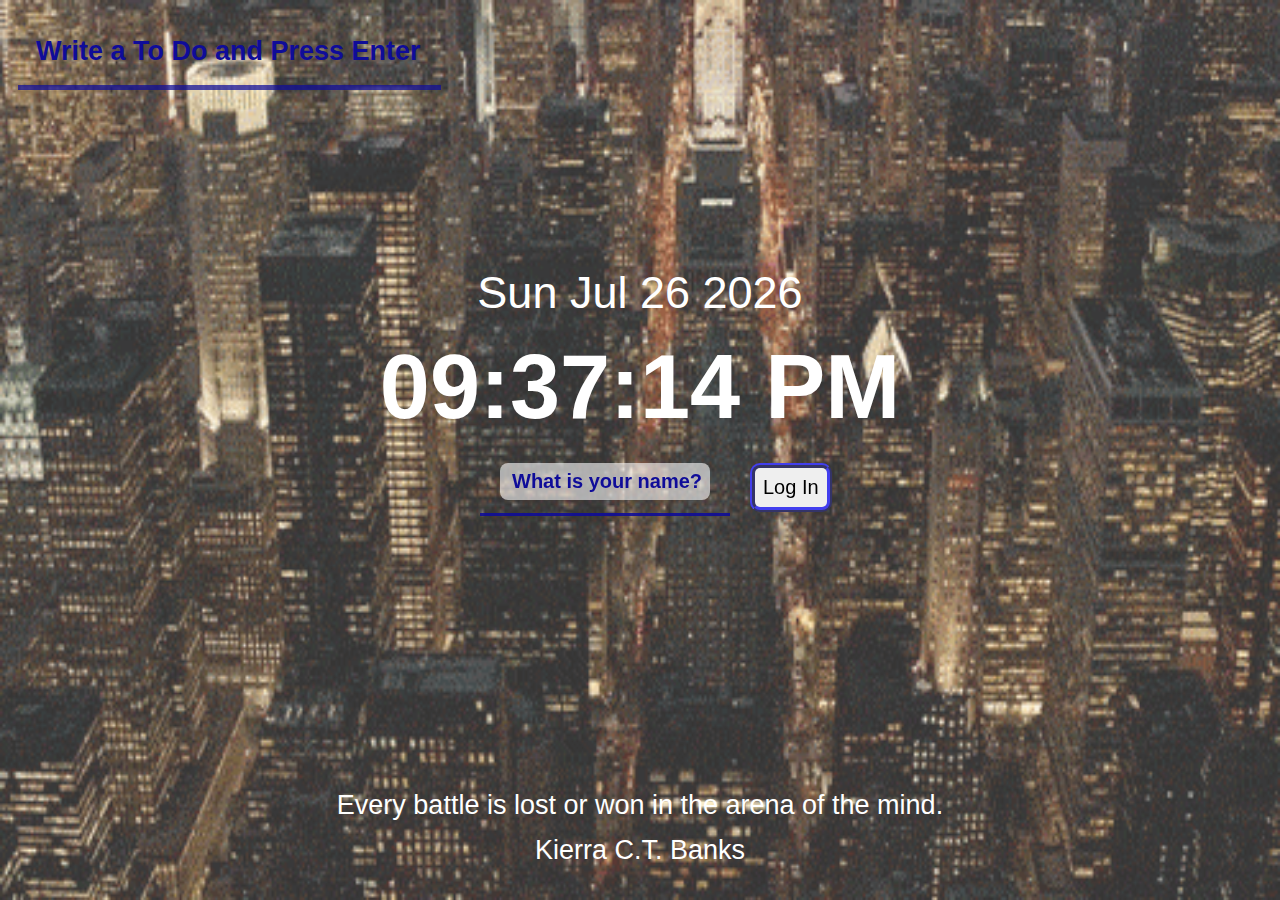
<file: vanilla-js-chrome-app/index.html>
<!DOCTYPE html>
<html lang="en">
<head>
    <meta charset="UTF-8">
    <meta name="viewport" content="width=device-width, initial-scale=1.0">
    <link rel="stylesheet" href="css/style.css" />
    <title>Vanilla_JS_Chrome_App</title>

</head>
<body>
    <h2 id="date">Day MMM DD Year</h2>
    <h2 id="clock">00:00:00 AP</h2>
    <form class= "hidden" id="login-form" >
        <input required 
               maxlength = "15"
               type="text" 
               placeholder="What is your name?" 
               />
        <input type="submit" value="Log In" />
    </form>
    <h1 class = "hidden" id="greeting"></h1>
    <form id="todo-form">
        <input type="text" placeholder="Write a To Do and Press Enter" required />  
    </form>
    <ul id="todo-list"></ul>
    <div id="quote">
        <span></span>
        <span></span>
    </div>
    <div id="weather">
        <span></span>
        <span></span>
    </div>

    <script src="js/greetings.js"></script>
    <script src="js/clock.js"></script>
    <script src="js/quotes.js"></script>
    <script src="js/backgrounds.js"></script>
    <script src="js/todo.js"></script>
    <script src="js/weather.js"></script>
</body>
</html>
</file>
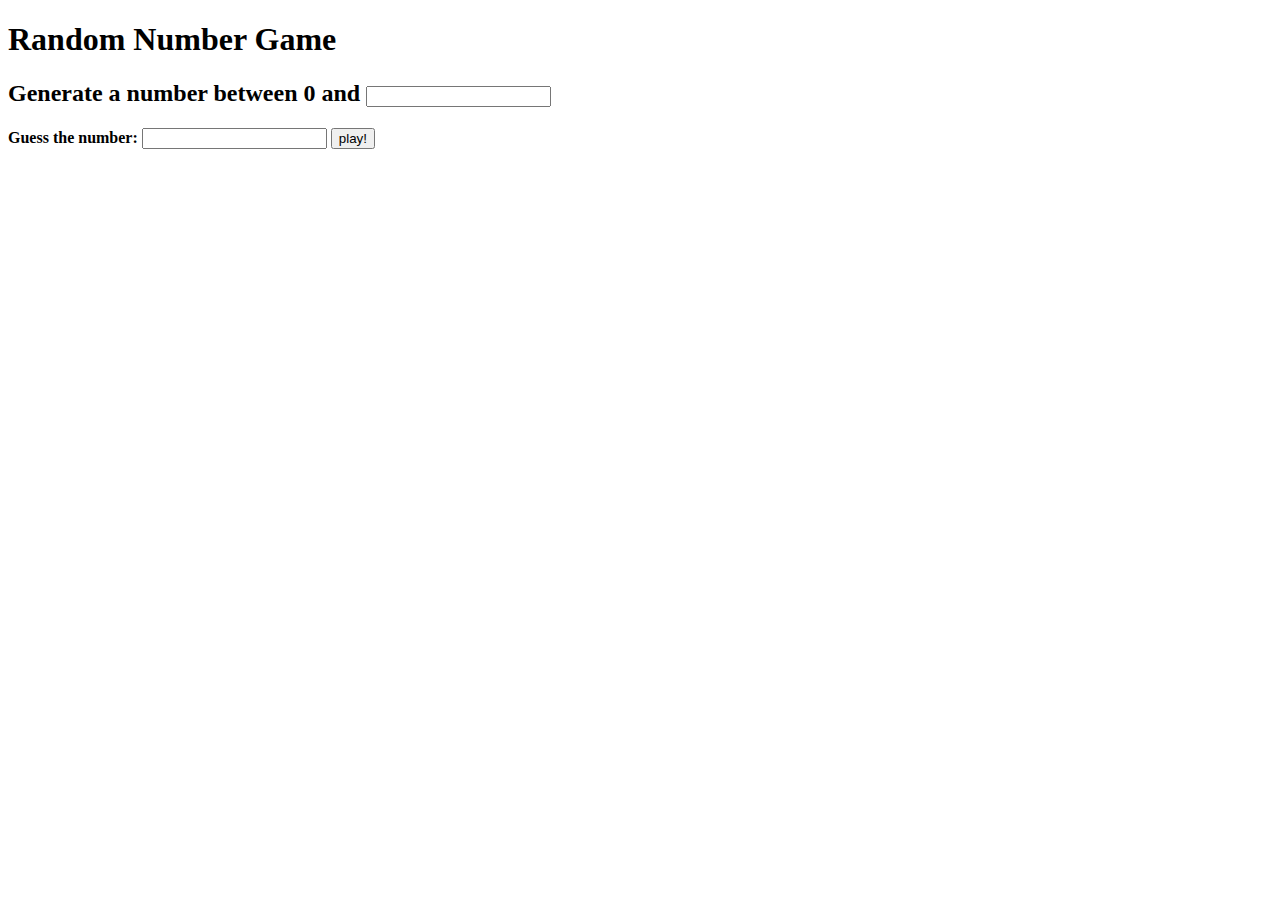
<file: challenges/assignment-7/index.html>
<!DOCTYPE html>
<html>
  <head>
    <title>JS Casino</title>
    <meta charset="UTF-8" />
    <link rel="stylesheet" href="src/style.css" />
  </head>
  
  <body>
    <h1></h1>
    <form id="game-form" >
    <h2>Generate a number  between 0 and <input class="max-number" type="number" min="1"/></h2>
    <h4>Guess the number: <input  class="guess-number" type="number" min="0"/> <button>play!</button></h4>
    </form> 
     
    <div class="first">
        <div></div>
        <div></div>
    </div> 
    <script src="src/index.js"></script>
  </body>
</html>
</file>
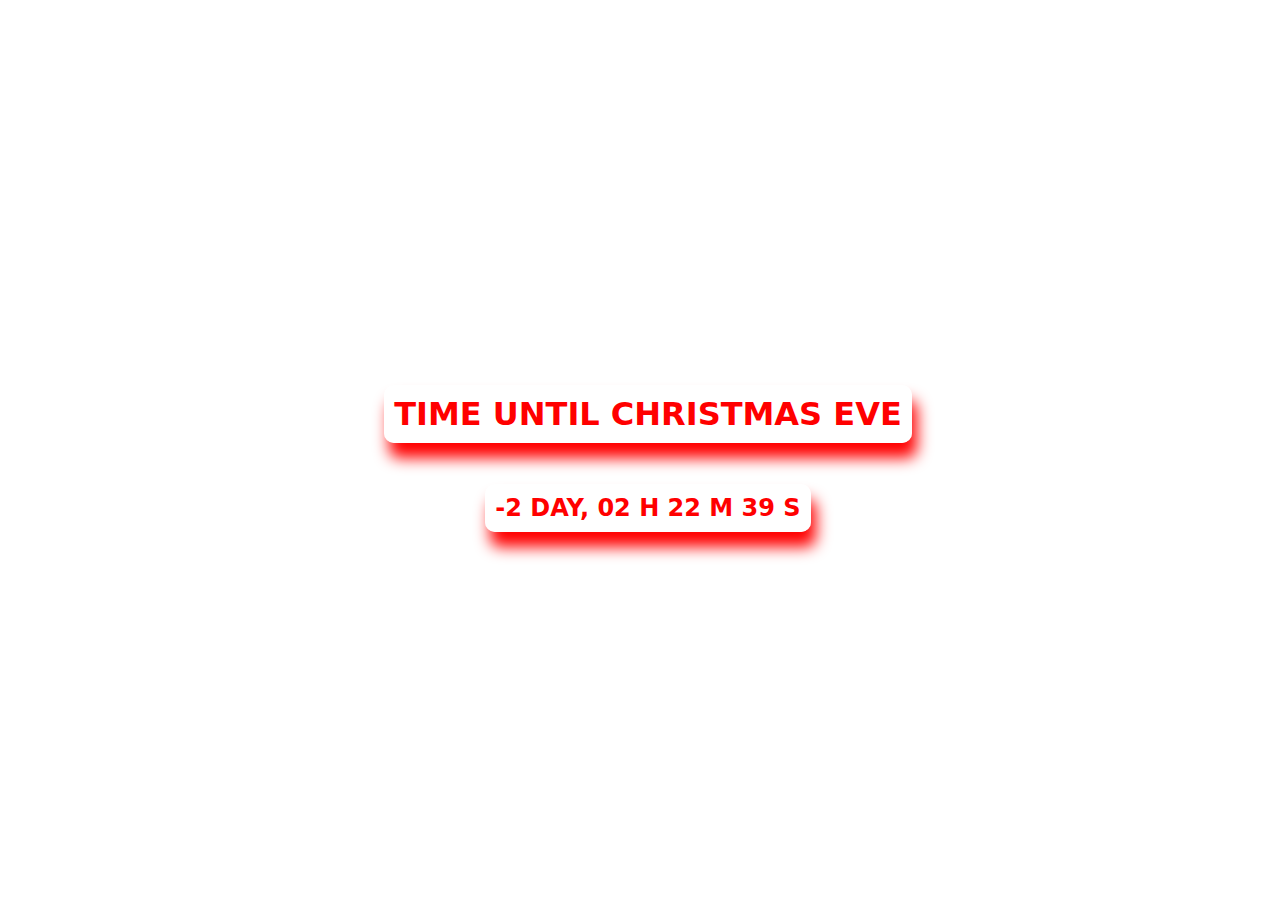
<file: challenges/assignment-8/index.html>
<!DOCTYPE html>
<html>
  <head>
    <title>Time Until Christmas Eve<</title>
    <link rel="stylesheet" href="src/style.css" />
    <meta charset="UTF-8" />
  </head>
  <body>
    <h1>Time Until Christmas Eve</h1>
    <h2 class="js-clock"></h2>
    <script src="src/index.js"></script>
  </body>
</html>
</file>
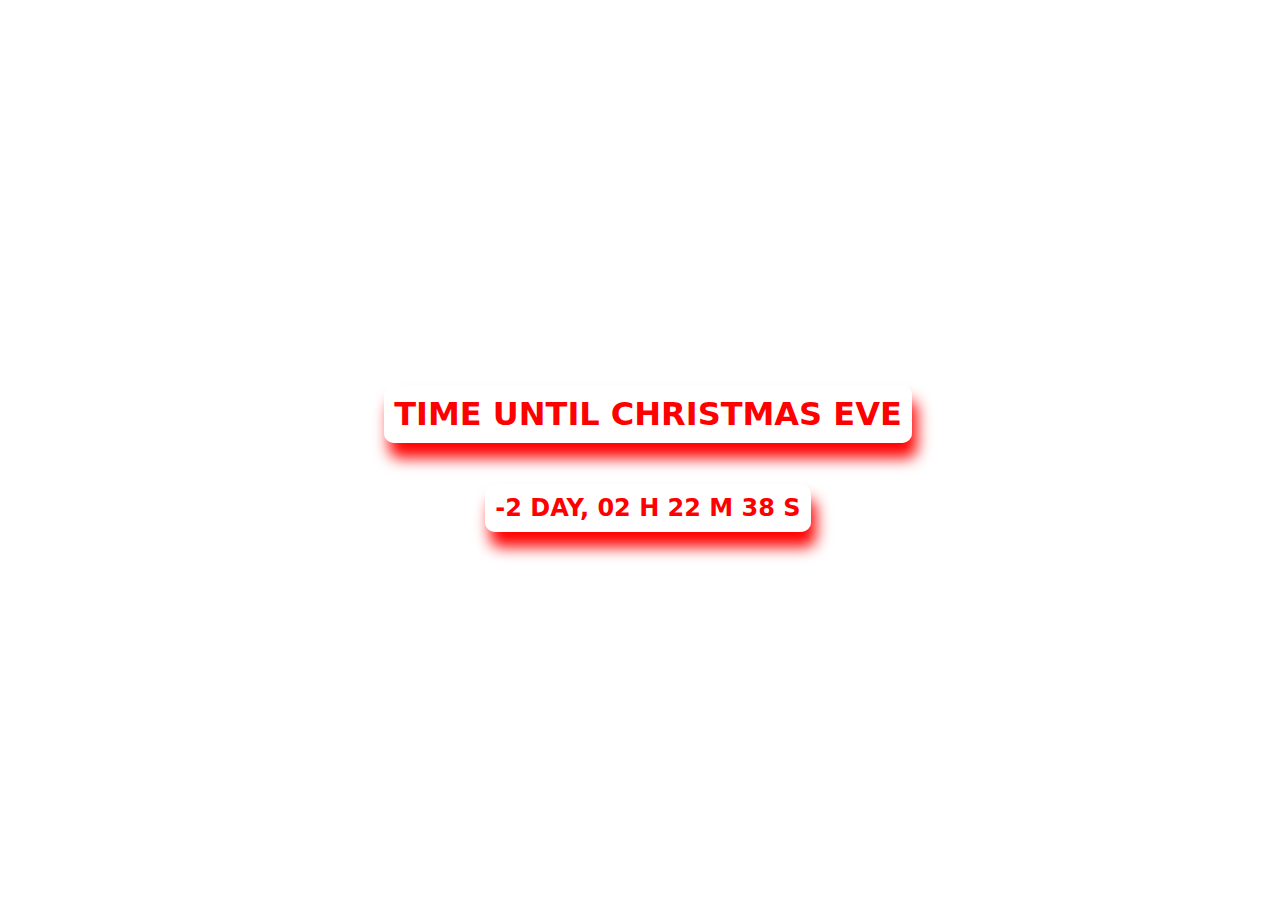
<file: challenges/christmas-eve-countdown/index.html>
<!DOCTYPE html>
<html>
  <head>
    <title>Christmas Eve Countdown</title>
    <link rel="stylesheet" href="src/style.css" />
    <meta charset="UTF-8" />
  </head>
  <body>
    <h1>Time Until Christmas Eve</h1>
    <h2 class="js-clock"></h2>
    <script src="src/index.js"></script>
  </body>
</html>
</file>
<file: challenges/assignment-7/src/style.css>
.hidden{
    display: none;
}
</file>
<file: challenges/assignment-8/src/style.css>
body{
    height: 100vh;
    width: 100vw;
    background-image: url(http://www.kidoknews.net/column/uploads/kidoknews[0]_1576858876.jpg);
    background-size:cover;
    display: flex;
    flex-direction: column;
    justify-content: center;
    align-items: center;
    color: red;    
}
.js-clock, h1 {
    background-color: rgba(255, 255, 255, 0.7);
    font-family: system-ui, -apple-system, BlinkMacSystemFont, 'Segoe UI', Roboto, Oxygen, Ubuntu, Cantarell, 'Open Sans', 'Helvetica Neue', sans-serif;
    text-transform: uppercase;
    padding: 10px;
    border-radius: 10px;
    box-shadow: 5px 15px 15px red;    
}
</file>
<file: challenges/christmas-eve-countdown/src/style.css>
body{
    height: 100vh;
    width: 100vw;
    background-image: url(http://www.kidoknews.net/column/uploads/kidoknews[0]_1576858876.jpg);
    background-size:cover;
    display: flex;
    flex-direction: column;
    justify-content: center;
    align-items: center;
    color: red;    
}
.js-clock, h1 {
    background-color: rgba(255, 255, 255, 0.7);
    font-family: system-ui, -apple-system, BlinkMacSystemFont, 'Segoe UI', Roboto, Oxygen, Ubuntu, Cantarell, 'Open Sans', 'Helvetica Neue', sans-serif;
    text-transform: uppercase;
    padding: 10px;
    border-radius: 10px;
    box-shadow: 5px 15px 15px red;    
}
</file>
<file: vanilla-js-chrome-app/css/style.css>
@import "reset.css";

.hidden{
    display: none;
}

body {    
    display:flex;
    flex-direction: column;
    overflow: hidden;
    position: relative;
    font-family: 'Segoe UI', Tahoma, Geneva, Verdana, sans-serif;
    justify-content: center;    
    align-items: center;
    color: white;
  }

img {
    pointer-events: none;
    position: absolute;
    top: 0;
    left: 0;
    bottom: 0;
    width: 100vw;
    height: 100vh;
    opacity: 0.8;
    z-index: -1;
}

#date{
    position: absolute;
    top: 30vh;
    font-size: 5vh;
    font-weight: 400;
}

#clock{
    position: absolute;
    top: 38vh;
    font-size: 10vh;
    font-weight: 600;
}
#login-form input {
    position: relative;
    display: flex;
    top: 50vh;
    justify-content: space-between;
    align-items: center;
}
#login-form input:first-child {
    position: fixed;
    padding: 20px; 
    margin-top: 0px; 
    font-size: 20px;
    width: 210px;
    font-weight: 600;
    margin-left: -160px;
    border:none;
    border-bottom: 3px solid rgba(15, 12, 153, 0.89);    
    background:transparent ;
    color: rgb(15, 12, 153);     
}
#login-form input:last-child {
    position: fixed;
    margin-top: 13px;
    margin-left: 110px;
    font-size: 20px;
    padding: 8px;
    border-radius: 10px;
    border: 5px ridge rgba(15, 12, 153, .8);    
}
#login-form input::placeholder{
    color: rgb(15, 12, 153);  
    font-family:'Franklin Gothic Medium', 'Arial Narrow', Arial, sans-serif ;
    font-size: 20px;  
    font-weight: 600;
    background-color: rgba(255, 255, 255, 0.6);
    border-radius: 8px;
    padding: 7px;
    padding-left: 12px;
}


#greeting{
    position: absolute;
    padding: 2vh;
    top: 50vh;
    font-size:4vh;
    font-weight: 600;
}

#quote{
    position: absolute;
    top:87vh; 
    font-size: 3vh;
    color: white;   
}
#quote span{
    padding: 1vh;
    display: block;  
    color: white; 
    text-align: center;
    font-weight: 400;
}
#weather{        
    position: absolute;
    top: 20px;
    right: 20px;
    font-size: 3vh;
    color: white;    
}

#weather span {   
    display: block;  
    color: white;
    text-align: center;
    padding: 1vh;
}

#todo-form input {
    position: absolute;
    padding: 2vh;  
    font-size: 3vh;    
    top:2vh;
    left:2vh;
    width: 43vh;
    border:none;
    border-bottom: 5px solid rgba(15, 12, 153, 0.726);
    background:transparent ;
    color: rgb(15, 12, 153);
    
         
}

#todo-form input::placeholder{
    color: rgb(15, 12, 153);  
    font-family:'Franklin Gothic Medium', 'Arial Narrow', Arial, sans-serif ;
    font-size: 3vh;  
    font-weight: 600;
    
}

#todo-list {
    position: absolute;
    top:15vh;
    left:3vh;
    color: rgb(15, 12, 153);  
    font-family:'Segoe UI', Tahoma, Geneva, Verdana, sans-serif;
    font-size: 3vh;  
    font-weight: 600;    
    border-radius: 2vh;
    background-color: rgba(255, 255, 255, 0.4);
    display: flex;
    flex-direction: column;  
}

#todo-list li{
    padding: 1.5vh;    
}

#todo-list li button{
    margin-right: 10px;
    border-radius: 50%;
    background-color:transparent;
    font-size: 2vh;
    font-weight: 800;    
}
</file>
